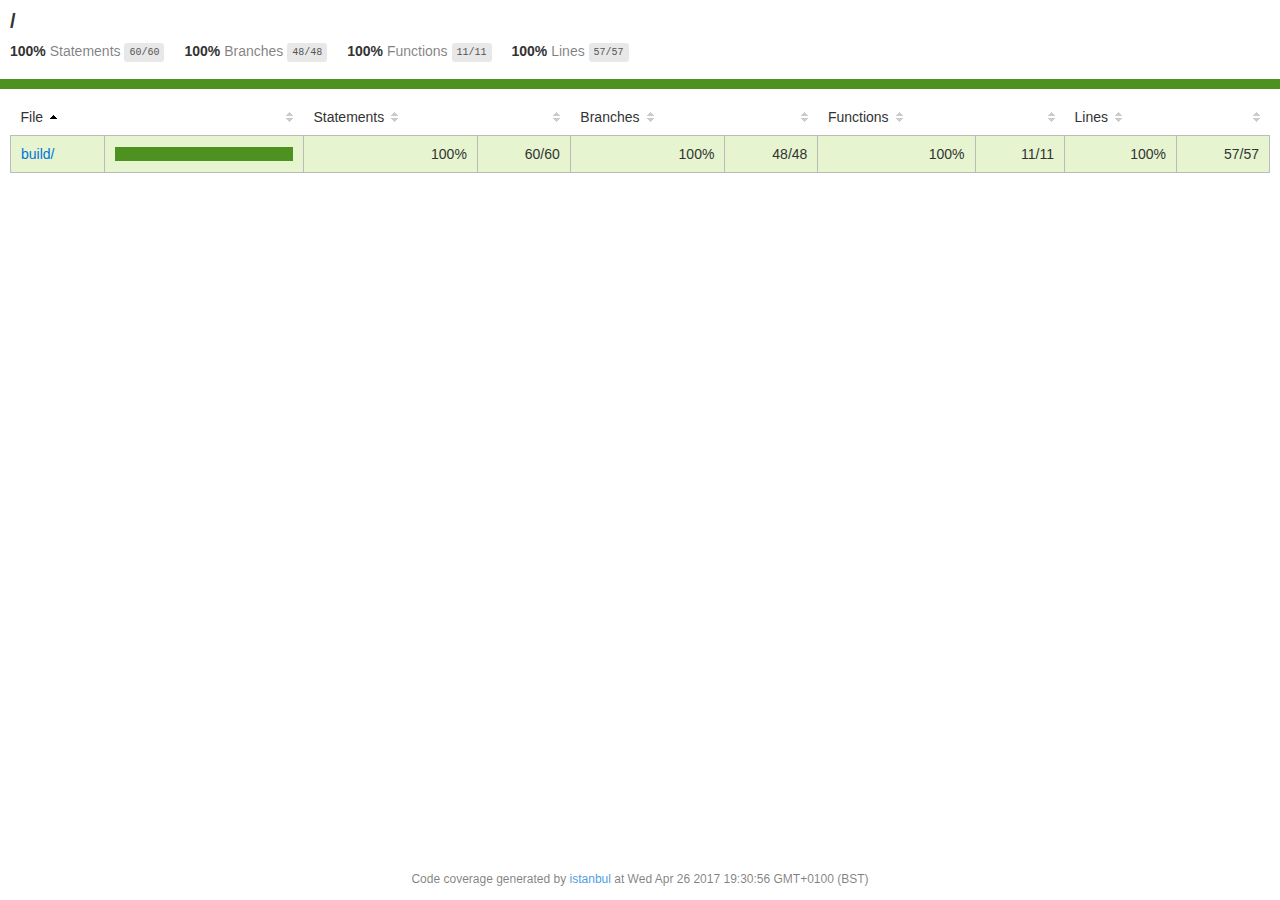
<file: Scripts/circular-json-master/coverage/lcov-report/index.html>
<!doctype html>
<html lang="en">
<head>
    <title>Code coverage report for All files</title>
    <meta charset="utf-8" />
    <link rel="stylesheet" href="prettify.css" />
    <link rel="stylesheet" href="base.css" />
    <meta name="viewport" content="width=device-width, initial-scale=1">
    <style type='text/css'>
        .coverage-summary .sorter {
            background-image: url(sort-arrow-sprite.png);
        }
    </style>
</head>
<body>
<div class='wrapper'>
  <div class='pad1'>
    <h1>
      /
    </h1>
    <div class='clearfix'>
      <div class='fl pad1y space-right2'>
        <span class="strong">100% </span>
        <span class="quiet">Statements</span>
        <span class='fraction'>60/60</span>
      </div>
      <div class='fl pad1y space-right2'>
        <span class="strong">100% </span>
        <span class="quiet">Branches</span>
        <span class='fraction'>48/48</span>
      </div>
      <div class='fl pad1y space-right2'>
        <span class="strong">100% </span>
        <span class="quiet">Functions</span>
        <span class='fraction'>11/11</span>
      </div>
      <div class='fl pad1y space-right2'>
        <span class="strong">100% </span>
        <span class="quiet">Lines</span>
        <span class='fraction'>57/57</span>
      </div>
    </div>
  </div>
  <div class='status-line high'></div>
<div class="pad1">
<table class="coverage-summary">
<thead>
<tr>
   <th data-col="file" data-fmt="html" data-html="true" class="file">File</th>
   <th data-col="pic" data-type="number" data-fmt="html" data-html="true" class="pic"></th>
   <th data-col="statements" data-type="number" data-fmt="pct" class="pct">Statements</th>
   <th data-col="statements_raw" data-type="number" data-fmt="html" class="abs"></th>
   <th data-col="branches" data-type="number" data-fmt="pct" class="pct">Branches</th>
   <th data-col="branches_raw" data-type="number" data-fmt="html" class="abs"></th>
   <th data-col="functions" data-type="number" data-fmt="pct" class="pct">Functions</th>
   <th data-col="functions_raw" data-type="number" data-fmt="html" class="abs"></th>
   <th data-col="lines" data-type="number" data-fmt="pct" class="pct">Lines</th>
   <th data-col="lines_raw" data-type="number" data-fmt="html" class="abs"></th>
</tr>
</thead>
<tbody><tr>
	<td class="file high" data-value="build/"><a href="build/index.html">build/</a></td>
	<td data-value="100" class="pic high"><div class="chart"><div class="cover-fill cover-full" style="width: 100%;"></div><div class="cover-empty" style="width:0%;"></div></div></td>
	<td data-value="100" class="pct high">100%</td>
	<td data-value="60" class="abs high">60/60</td>
	<td data-value="100" class="pct high">100%</td>
	<td data-value="48" class="abs high">48/48</td>
	<td data-value="100" class="pct high">100%</td>
	<td data-value="11" class="abs high">11/11</td>
	<td data-value="100" class="pct high">100%</td>
	<td data-value="57" class="abs high">57/57</td>
	</tr>

</tbody>
</table>
</div><div class='push'></div><!-- for sticky footer -->
</div><!-- /wrapper -->
<div class='footer quiet pad2 space-top1 center small'>
  Code coverage
  generated by <a href="http://istanbul-js.org/" target="_blank">istanbul</a> at Wed Apr 26 2017 19:30:56 GMT+0100 (BST)
</div>
</div>
<script src="prettify.js"></script>
<script>
window.onload = function () {
        if (typeof prettyPrint === 'function') {
            prettyPrint();
        }
};
</script>
<script src="sorter.js"></script>
</body>
</html>
</file>
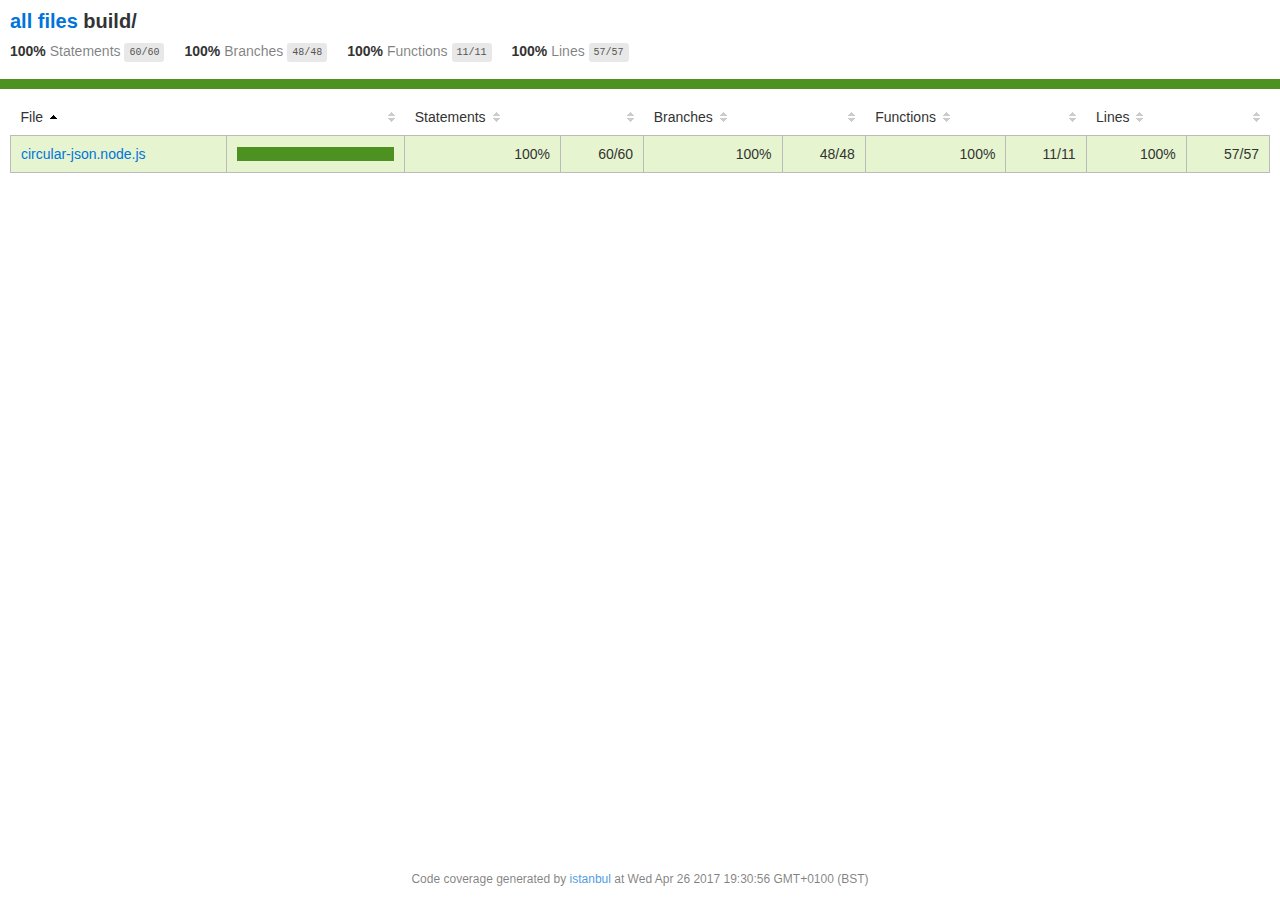
<file: Scripts/circular-json-master/coverage/lcov-report/build/index.html>
<!doctype html>
<html lang="en">
<head>
    <title>Code coverage report for build/</title>
    <meta charset="utf-8" />
    <link rel="stylesheet" href="../prettify.css" />
    <link rel="stylesheet" href="../base.css" />
    <meta name="viewport" content="width=device-width, initial-scale=1">
    <style type='text/css'>
        .coverage-summary .sorter {
            background-image: url(../sort-arrow-sprite.png);
        }
    </style>
</head>
<body>
<div class='wrapper'>
  <div class='pad1'>
    <h1>
      <a href="../index.html">all files</a> build/
    </h1>
    <div class='clearfix'>
      <div class='fl pad1y space-right2'>
        <span class="strong">100% </span>
        <span class="quiet">Statements</span>
        <span class='fraction'>60/60</span>
      </div>
      <div class='fl pad1y space-right2'>
        <span class="strong">100% </span>
        <span class="quiet">Branches</span>
        <span class='fraction'>48/48</span>
      </div>
      <div class='fl pad1y space-right2'>
        <span class="strong">100% </span>
        <span class="quiet">Functions</span>
        <span class='fraction'>11/11</span>
      </div>
      <div class='fl pad1y space-right2'>
        <span class="strong">100% </span>
        <span class="quiet">Lines</span>
        <span class='fraction'>57/57</span>
      </div>
    </div>
  </div>
  <div class='status-line high'></div>
<div class="pad1">
<table class="coverage-summary">
<thead>
<tr>
   <th data-col="file" data-fmt="html" data-html="true" class="file">File</th>
   <th data-col="pic" data-type="number" data-fmt="html" data-html="true" class="pic"></th>
   <th data-col="statements" data-type="number" data-fmt="pct" class="pct">Statements</th>
   <th data-col="statements_raw" data-type="number" data-fmt="html" class="abs"></th>
   <th data-col="branches" data-type="number" data-fmt="pct" class="pct">Branches</th>
   <th data-col="branches_raw" data-type="number" data-fmt="html" class="abs"></th>
   <th data-col="functions" data-type="number" data-fmt="pct" class="pct">Functions</th>
   <th data-col="functions_raw" data-type="number" data-fmt="html" class="abs"></th>
   <th data-col="lines" data-type="number" data-fmt="pct" class="pct">Lines</th>
   <th data-col="lines_raw" data-type="number" data-fmt="html" class="abs"></th>
</tr>
</thead>
<tbody><tr>
	<td class="file high" data-value="circular-json.node.js"><a href="circular-json.node.js.html">circular-json.node.js</a></td>
	<td data-value="100" class="pic high"><div class="chart"><div class="cover-fill cover-full" style="width: 100%;"></div><div class="cover-empty" style="width:0%;"></div></div></td>
	<td data-value="100" class="pct high">100%</td>
	<td data-value="60" class="abs high">60/60</td>
	<td data-value="100" class="pct high">100%</td>
	<td data-value="48" class="abs high">48/48</td>
	<td data-value="100" class="pct high">100%</td>
	<td data-value="11" class="abs high">11/11</td>
	<td data-value="100" class="pct high">100%</td>
	<td data-value="57" class="abs high">57/57</td>
	</tr>

</tbody>
</table>
</div><div class='push'></div><!-- for sticky footer -->
</div><!-- /wrapper -->
<div class='footer quiet pad2 space-top1 center small'>
  Code coverage
  generated by <a href="http://istanbul-js.org/" target="_blank">istanbul</a> at Wed Apr 26 2017 19:30:56 GMT+0100 (BST)
</div>
</div>
<script src="../prettify.js"></script>
<script>
window.onload = function () {
        if (typeof prettyPrint === 'function') {
            prettyPrint();
        }
};
</script>
<script src="../sorter.js"></script>
</body>
</html>
</file>
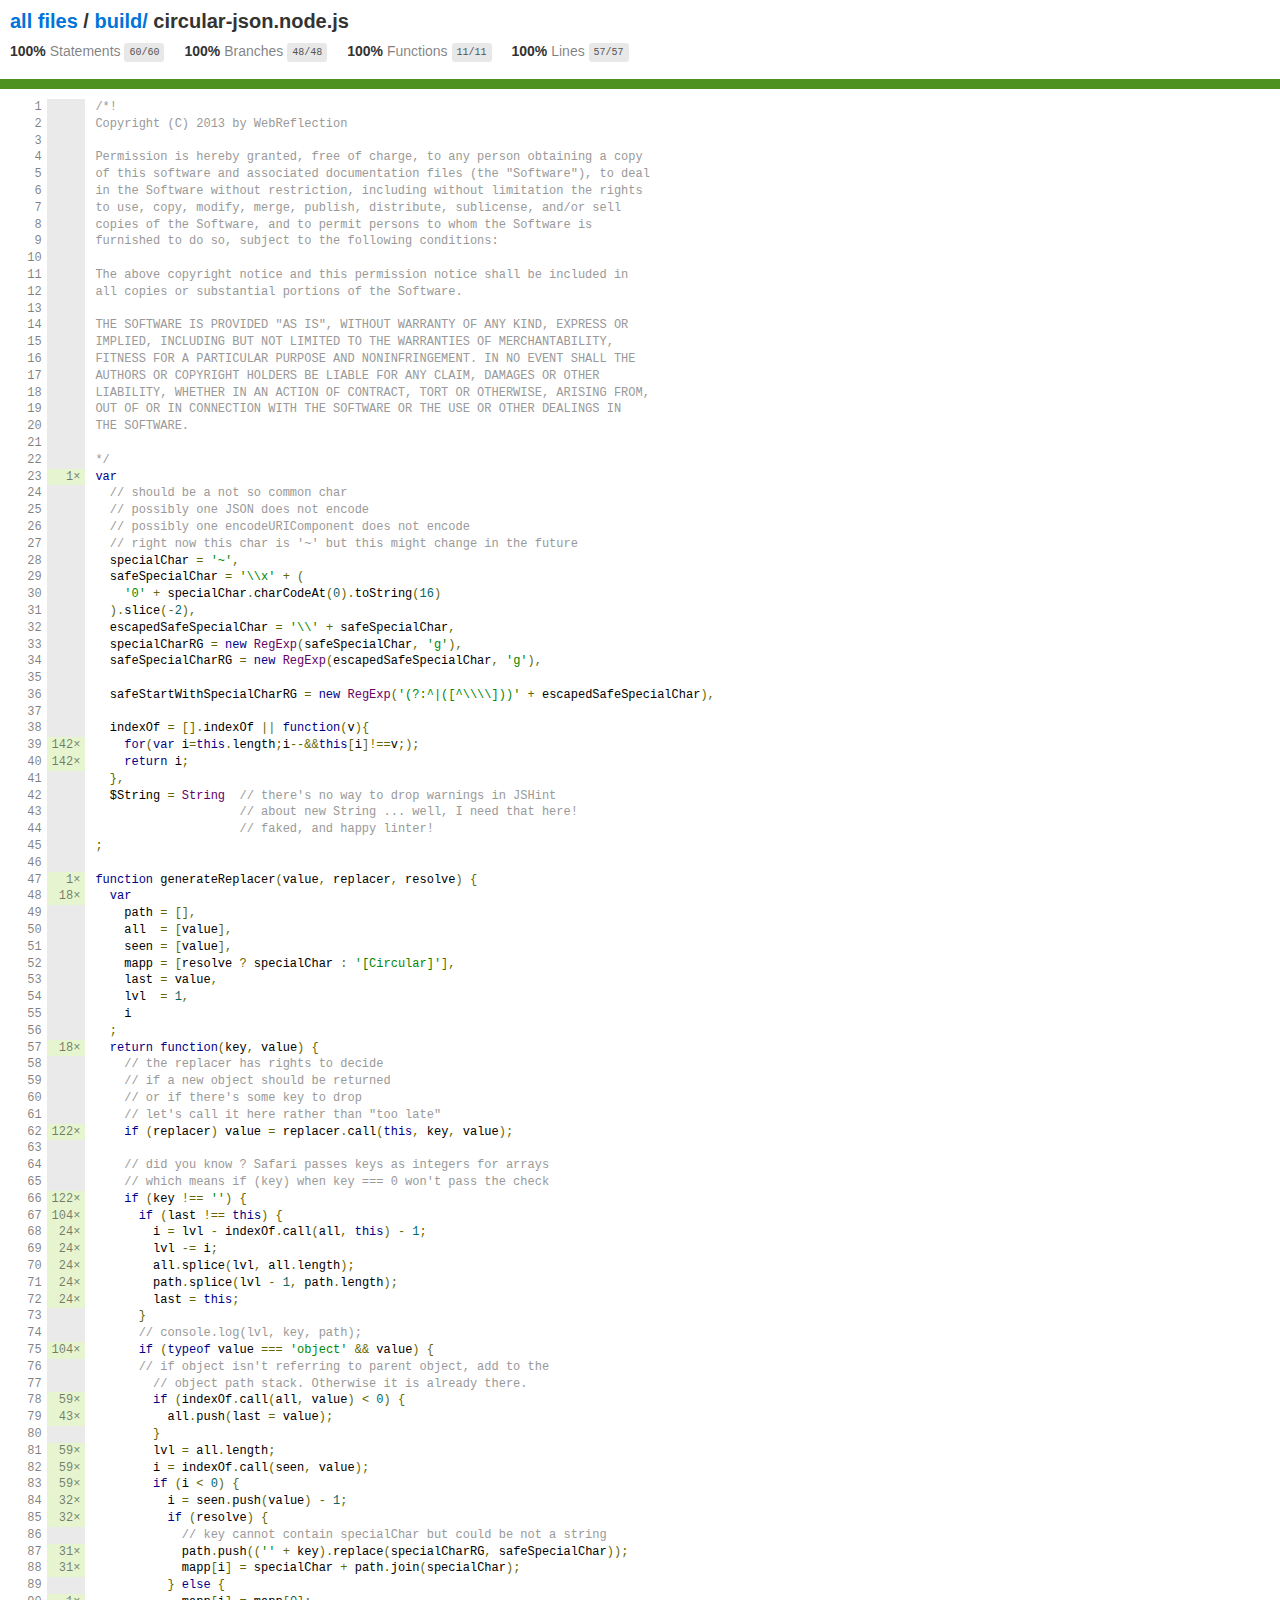
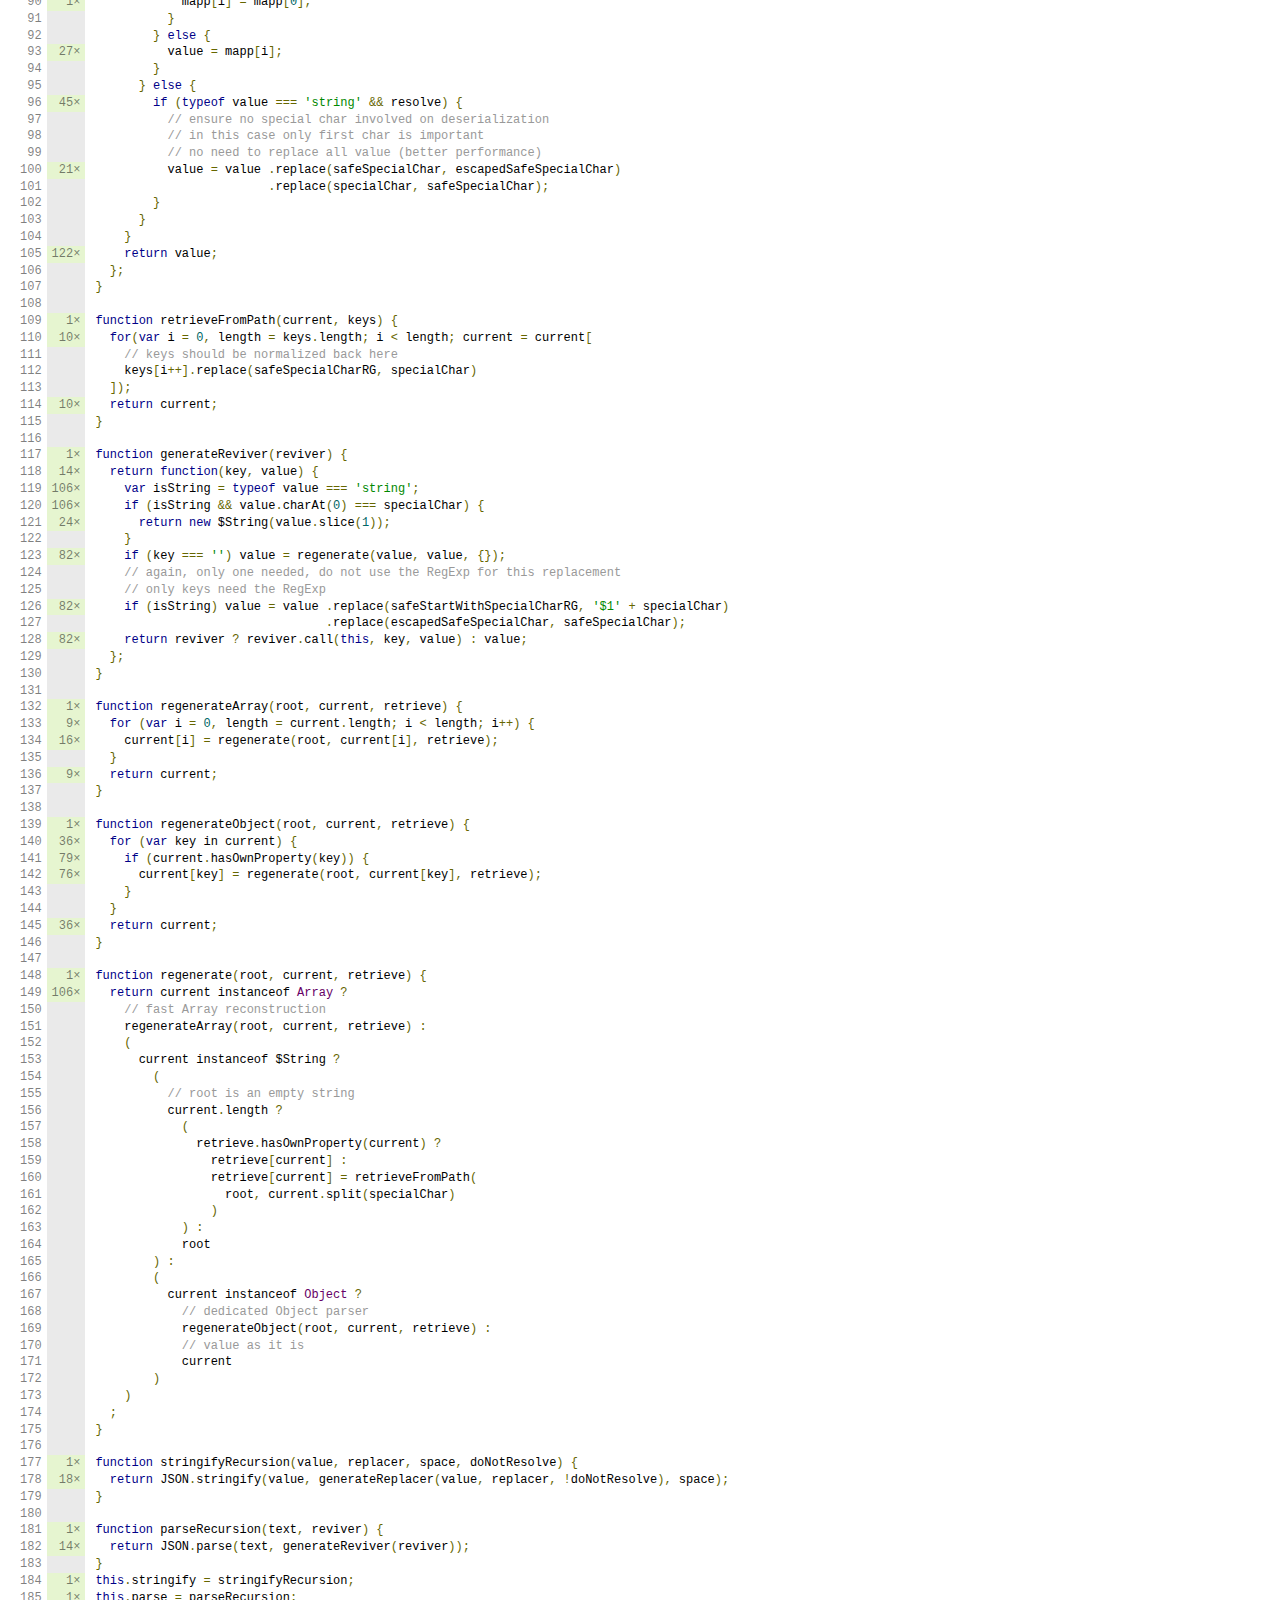
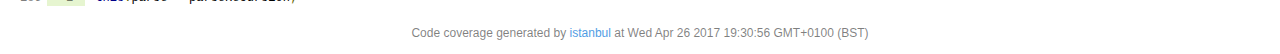
<file: Scripts/circular-json-master/coverage/lcov-report/build/circular-json.node.js.html>
<!doctype html>
<html lang="en">
<head>
    <title>Code coverage report for build/circular-json.node.js</title>
    <meta charset="utf-8" />
    <link rel="stylesheet" href="../prettify.css" />
    <link rel="stylesheet" href="../base.css" />
    <meta name="viewport" content="width=device-width, initial-scale=1">
    <style type='text/css'>
        .coverage-summary .sorter {
            background-image: url(../sort-arrow-sprite.png);
        }
    </style>
</head>
<body>
<div class='wrapper'>
  <div class='pad1'>
    <h1>
      <a href="../index.html">all files</a> / <a href="index.html">build/</a> circular-json.node.js
    </h1>
    <div class='clearfix'>
      <div class='fl pad1y space-right2'>
        <span class="strong">100% </span>
        <span class="quiet">Statements</span>
        <span class='fraction'>60/60</span>
      </div>
      <div class='fl pad1y space-right2'>
        <span class="strong">100% </span>
        <span class="quiet">Branches</span>
        <span class='fraction'>48/48</span>
      </div>
      <div class='fl pad1y space-right2'>
        <span class="strong">100% </span>
        <span class="quiet">Functions</span>
        <span class='fraction'>11/11</span>
      </div>
      <div class='fl pad1y space-right2'>
        <span class="strong">100% </span>
        <span class="quiet">Lines</span>
        <span class='fraction'>57/57</span>
      </div>
    </div>
  </div>
  <div class='status-line high'></div>
<pre><table class="coverage">
<tr><td class="line-count quiet">1
2
3
4
5
6
7
8
9
10
11
12
13
14
15
16
17
18
19
20
21
22
23
24
25
26
27
28
29
30
31
32
33
34
35
36
37
38
39
40
41
42
43
44
45
46
47
48
49
50
51
52
53
54
55
56
57
58
59
60
61
62
63
64
65
66
67
68
69
70
71
72
73
74
75
76
77
78
79
80
81
82
83
84
85
86
87
88
89
90
91
92
93
94
95
96
97
98
99
100
101
102
103
104
105
106
107
108
109
110
111
112
113
114
115
116
117
118
119
120
121
122
123
124
125
126
127
128
129
130
131
132
133
134
135
136
137
138
139
140
141
142
143
144
145
146
147
148
149
150
151
152
153
154
155
156
157
158
159
160
161
162
163
164
165
166
167
168
169
170
171
172
173
174
175
176
177
178
179
180
181
182
183
184
185</td><td class="line-coverage quiet"><span class="cline-any cline-neutral">&nbsp;</span>
<span class="cline-any cline-neutral">&nbsp;</span>
<span class="cline-any cline-neutral">&nbsp;</span>
<span class="cline-any cline-neutral">&nbsp;</span>
<span class="cline-any cline-neutral">&nbsp;</span>
<span class="cline-any cline-neutral">&nbsp;</span>
<span class="cline-any cline-neutral">&nbsp;</span>
<span class="cline-any cline-neutral">&nbsp;</span>
<span class="cline-any cline-neutral">&nbsp;</span>
<span class="cline-any cline-neutral">&nbsp;</span>
<span class="cline-any cline-neutral">&nbsp;</span>
<span class="cline-any cline-neutral">&nbsp;</span>
<span class="cline-any cline-neutral">&nbsp;</span>
<span class="cline-any cline-neutral">&nbsp;</span>
<span class="cline-any cline-neutral">&nbsp;</span>
<span class="cline-any cline-neutral">&nbsp;</span>
<span class="cline-any cline-neutral">&nbsp;</span>
<span class="cline-any cline-neutral">&nbsp;</span>
<span class="cline-any cline-neutral">&nbsp;</span>
<span class="cline-any cline-neutral">&nbsp;</span>
<span class="cline-any cline-neutral">&nbsp;</span>
<span class="cline-any cline-neutral">&nbsp;</span>
<span class="cline-any cline-yes">1×</span>
<span class="cline-any cline-neutral">&nbsp;</span>
<span class="cline-any cline-neutral">&nbsp;</span>
<span class="cline-any cline-neutral">&nbsp;</span>
<span class="cline-any cline-neutral">&nbsp;</span>
<span class="cline-any cline-neutral">&nbsp;</span>
<span class="cline-any cline-neutral">&nbsp;</span>
<span class="cline-any cline-neutral">&nbsp;</span>
<span class="cline-any cline-neutral">&nbsp;</span>
<span class="cline-any cline-neutral">&nbsp;</span>
<span class="cline-any cline-neutral">&nbsp;</span>
<span class="cline-any cline-neutral">&nbsp;</span>
<span class="cline-any cline-neutral">&nbsp;</span>
<span class="cline-any cline-neutral">&nbsp;</span>
<span class="cline-any cline-neutral">&nbsp;</span>
<span class="cline-any cline-neutral">&nbsp;</span>
<span class="cline-any cline-yes">142×</span>
<span class="cline-any cline-yes">142×</span>
<span class="cline-any cline-neutral">&nbsp;</span>
<span class="cline-any cline-neutral">&nbsp;</span>
<span class="cline-any cline-neutral">&nbsp;</span>
<span class="cline-any cline-neutral">&nbsp;</span>
<span class="cline-any cline-neutral">&nbsp;</span>
<span class="cline-any cline-neutral">&nbsp;</span>
<span class="cline-any cline-yes">1×</span>
<span class="cline-any cline-yes">18×</span>
<span class="cline-any cline-neutral">&nbsp;</span>
<span class="cline-any cline-neutral">&nbsp;</span>
<span class="cline-any cline-neutral">&nbsp;</span>
<span class="cline-any cline-neutral">&nbsp;</span>
<span class="cline-any cline-neutral">&nbsp;</span>
<span class="cline-any cline-neutral">&nbsp;</span>
<span class="cline-any cline-neutral">&nbsp;</span>
<span class="cline-any cline-neutral">&nbsp;</span>
<span class="cline-any cline-yes">18×</span>
<span class="cline-any cline-neutral">&nbsp;</span>
<span class="cline-any cline-neutral">&nbsp;</span>
<span class="cline-any cline-neutral">&nbsp;</span>
<span class="cline-any cline-neutral">&nbsp;</span>
<span class="cline-any cline-yes">122×</span>
<span class="cline-any cline-neutral">&nbsp;</span>
<span class="cline-any cline-neutral">&nbsp;</span>
<span class="cline-any cline-neutral">&nbsp;</span>
<span class="cline-any cline-yes">122×</span>
<span class="cline-any cline-yes">104×</span>
<span class="cline-any cline-yes">24×</span>
<span class="cline-any cline-yes">24×</span>
<span class="cline-any cline-yes">24×</span>
<span class="cline-any cline-yes">24×</span>
<span class="cline-any cline-yes">24×</span>
<span class="cline-any cline-neutral">&nbsp;</span>
<span class="cline-any cline-neutral">&nbsp;</span>
<span class="cline-any cline-yes">104×</span>
<span class="cline-any cline-neutral">&nbsp;</span>
<span class="cline-any cline-neutral">&nbsp;</span>
<span class="cline-any cline-yes">59×</span>
<span class="cline-any cline-yes">43×</span>
<span class="cline-any cline-neutral">&nbsp;</span>
<span class="cline-any cline-yes">59×</span>
<span class="cline-any cline-yes">59×</span>
<span class="cline-any cline-yes">59×</span>
<span class="cline-any cline-yes">32×</span>
<span class="cline-any cline-yes">32×</span>
<span class="cline-any cline-neutral">&nbsp;</span>
<span class="cline-any cline-yes">31×</span>
<span class="cline-any cline-yes">31×</span>
<span class="cline-any cline-neutral">&nbsp;</span>
<span class="cline-any cline-yes">1×</span>
<span class="cline-any cline-neutral">&nbsp;</span>
<span class="cline-any cline-neutral">&nbsp;</span>
<span class="cline-any cline-yes">27×</span>
<span class="cline-any cline-neutral">&nbsp;</span>
<span class="cline-any cline-neutral">&nbsp;</span>
<span class="cline-any cline-yes">45×</span>
<span class="cline-any cline-neutral">&nbsp;</span>
<span class="cline-any cline-neutral">&nbsp;</span>
<span class="cline-any cline-neutral">&nbsp;</span>
<span class="cline-any cline-yes">21×</span>
<span class="cline-any cline-neutral">&nbsp;</span>
<span class="cline-any cline-neutral">&nbsp;</span>
<span class="cline-any cline-neutral">&nbsp;</span>
<span class="cline-any cline-neutral">&nbsp;</span>
<span class="cline-any cline-yes">122×</span>
<span class="cline-any cline-neutral">&nbsp;</span>
<span class="cline-any cline-neutral">&nbsp;</span>
<span class="cline-any cline-neutral">&nbsp;</span>
<span class="cline-any cline-yes">1×</span>
<span class="cline-any cline-yes">10×</span>
<span class="cline-any cline-neutral">&nbsp;</span>
<span class="cline-any cline-neutral">&nbsp;</span>
<span class="cline-any cline-neutral">&nbsp;</span>
<span class="cline-any cline-yes">10×</span>
<span class="cline-any cline-neutral">&nbsp;</span>
<span class="cline-any cline-neutral">&nbsp;</span>
<span class="cline-any cline-yes">1×</span>
<span class="cline-any cline-yes">14×</span>
<span class="cline-any cline-yes">106×</span>
<span class="cline-any cline-yes">106×</span>
<span class="cline-any cline-yes">24×</span>
<span class="cline-any cline-neutral">&nbsp;</span>
<span class="cline-any cline-yes">82×</span>
<span class="cline-any cline-neutral">&nbsp;</span>
<span class="cline-any cline-neutral">&nbsp;</span>
<span class="cline-any cline-yes">82×</span>
<span class="cline-any cline-neutral">&nbsp;</span>
<span class="cline-any cline-yes">82×</span>
<span class="cline-any cline-neutral">&nbsp;</span>
<span class="cline-any cline-neutral">&nbsp;</span>
<span class="cline-any cline-neutral">&nbsp;</span>
<span class="cline-any cline-yes">1×</span>
<span class="cline-any cline-yes">9×</span>
<span class="cline-any cline-yes">16×</span>
<span class="cline-any cline-neutral">&nbsp;</span>
<span class="cline-any cline-yes">9×</span>
<span class="cline-any cline-neutral">&nbsp;</span>
<span class="cline-any cline-neutral">&nbsp;</span>
<span class="cline-any cline-yes">1×</span>
<span class="cline-any cline-yes">36×</span>
<span class="cline-any cline-yes">79×</span>
<span class="cline-any cline-yes">76×</span>
<span class="cline-any cline-neutral">&nbsp;</span>
<span class="cline-any cline-neutral">&nbsp;</span>
<span class="cline-any cline-yes">36×</span>
<span class="cline-any cline-neutral">&nbsp;</span>
<span class="cline-any cline-neutral">&nbsp;</span>
<span class="cline-any cline-yes">1×</span>
<span class="cline-any cline-yes">106×</span>
<span class="cline-any cline-neutral">&nbsp;</span>
<span class="cline-any cline-neutral">&nbsp;</span>
<span class="cline-any cline-neutral">&nbsp;</span>
<span class="cline-any cline-neutral">&nbsp;</span>
<span class="cline-any cline-neutral">&nbsp;</span>
<span class="cline-any cline-neutral">&nbsp;</span>
<span class="cline-any cline-neutral">&nbsp;</span>
<span class="cline-any cline-neutral">&nbsp;</span>
<span class="cline-any cline-neutral">&nbsp;</span>
<span class="cline-any cline-neutral">&nbsp;</span>
<span class="cline-any cline-neutral">&nbsp;</span>
<span class="cline-any cline-neutral">&nbsp;</span>
<span class="cline-any cline-neutral">&nbsp;</span>
<span class="cline-any cline-neutral">&nbsp;</span>
<span class="cline-any cline-neutral">&nbsp;</span>
<span class="cline-any cline-neutral">&nbsp;</span>
<span class="cline-any cline-neutral">&nbsp;</span>
<span class="cline-any cline-neutral">&nbsp;</span>
<span class="cline-any cline-neutral">&nbsp;</span>
<span class="cline-any cline-neutral">&nbsp;</span>
<span class="cline-any cline-neutral">&nbsp;</span>
<span class="cline-any cline-neutral">&nbsp;</span>
<span class="cline-any cline-neutral">&nbsp;</span>
<span class="cline-any cline-neutral">&nbsp;</span>
<span class="cline-any cline-neutral">&nbsp;</span>
<span class="cline-any cline-neutral">&nbsp;</span>
<span class="cline-any cline-neutral">&nbsp;</span>
<span class="cline-any cline-yes">1×</span>
<span class="cline-any cline-yes">18×</span>
<span class="cline-any cline-neutral">&nbsp;</span>
<span class="cline-any cline-neutral">&nbsp;</span>
<span class="cline-any cline-yes">1×</span>
<span class="cline-any cline-yes">14×</span>
<span class="cline-any cline-neutral">&nbsp;</span>
<span class="cline-any cline-yes">1×</span>
<span class="cline-any cline-yes">1×</span></td><td class="text"><pre class="prettyprint lang-js">/*!
Copyright (C) 2013 by WebReflection
&nbsp;
Permission is hereby granted, free of charge, to any person obtaining a copy
of this software and associated documentation files (the "Software"), to deal
in the Software without restriction, including without limitation the rights
to use, copy, modify, merge, publish, distribute, sublicense, and/or sell
copies of the Software, and to permit persons to whom the Software is
furnished to do so, subject to the following conditions:
&nbsp;
The above copyright notice and this permission notice shall be included in
all copies or substantial portions of the Software.
&nbsp;
THE SOFTWARE IS PROVIDED "AS IS", WITHOUT WARRANTY OF ANY KIND, EXPRESS OR
IMPLIED, INCLUDING BUT NOT LIMITED TO THE WARRANTIES OF MERCHANTABILITY,
FITNESS FOR A PARTICULAR PURPOSE AND NONINFRINGEMENT. IN NO EVENT SHALL THE
AUTHORS OR COPYRIGHT HOLDERS BE LIABLE FOR ANY CLAIM, DAMAGES OR OTHER
LIABILITY, WHETHER IN AN ACTION OF CONTRACT, TORT OR OTHERWISE, ARISING FROM,
OUT OF OR IN CONNECTION WITH THE SOFTWARE OR THE USE OR OTHER DEALINGS IN
THE SOFTWARE.
&nbsp;
*/
var
  // should be a not so common char
  // possibly one JSON does not encode
  // possibly one encodeURIComponent does not encode
  // right now this char is '~' but this might change in the future
  specialChar = '~',
  safeSpecialChar = '\\x' + (
    '0' + specialChar.charCodeAt(0).toString(16)
  ).slice(-2),
  escapedSafeSpecialChar = '\\' + safeSpecialChar,
  specialCharRG = new RegExp(safeSpecialChar, 'g'),
  safeSpecialCharRG = new RegExp(escapedSafeSpecialChar, 'g'),
&nbsp;
  safeStartWithSpecialCharRG = new RegExp('(?:^|([^\\\\]))' + escapedSafeSpecialChar),
&nbsp;
  indexOf = [].indexOf || function(v){
    for(var i=this.length;i--&amp;&amp;this[i]!==v;);
    return i;
  },
  $String = String  // there's no way to drop warnings in JSHint
                    // about new String ... well, I need that here!
                    // faked, and happy linter!
;
&nbsp;
function generateReplacer(value, replacer, resolve) {
  var
    path = [],
    all  = [value],
    seen = [value],
    mapp = [resolve ? specialChar : '[Circular]'],
    last = value,
    lvl  = 1,
    i
  ;
  return function(key, value) {
    // the replacer has rights to decide
    // if a new object should be returned
    // or if there's some key to drop
    // let's call it here rather than "too late"
    if (replacer) value = replacer.call(this, key, value);
&nbsp;
    // did you know ? Safari passes keys as integers for arrays
    // which means if (key) when key === 0 won't pass the check
    if (key !== '') {
      if (last !== this) {
        i = lvl - indexOf.call(all, this) - 1;
        lvl -= i;
        all.splice(lvl, all.length);
        path.splice(lvl - 1, path.length);
        last = this;
      }
      // console.log(lvl, key, path);
      if (typeof value === 'object' &amp;&amp; value) {
    	// if object isn't referring to parent object, add to the
        // object path stack. Otherwise it is already there.
        if (indexOf.call(all, value) &lt; 0) {
          all.push(last = value);
        }
        lvl = all.length;
        i = indexOf.call(seen, value);
        if (i &lt; 0) {
          i = seen.push(value) - 1;
          if (resolve) {
            // key cannot contain specialChar but could be not a string
            path.push(('' + key).replace(specialCharRG, safeSpecialChar));
            mapp[i] = specialChar + path.join(specialChar);
          } else {
            mapp[i] = mapp[0];
          }
        } else {
          value = mapp[i];
        }
      } else {
        if (typeof value === 'string' &amp;&amp; resolve) {
          // ensure no special char involved on deserialization
          // in this case only first char is important
          // no need to replace all value (better performance)
          value = value .replace(safeSpecialChar, escapedSafeSpecialChar)
                        .replace(specialChar, safeSpecialChar);
        }
      }
    }
    return value;
  };
}
&nbsp;
function retrieveFromPath(current, keys) {
  for(var i = 0, length = keys.length; i &lt; length; current = current[
    // keys should be normalized back here
    keys[i++].replace(safeSpecialCharRG, specialChar)
  ]);
  return current;
}
&nbsp;
function generateReviver(reviver) {
  return function(key, value) {
    var isString = typeof value === 'string';
    if (isString &amp;&amp; value.charAt(0) === specialChar) {
      return new $String(value.slice(1));
    }
    if (key === '') value = regenerate(value, value, {});
    // again, only one needed, do not use the RegExp for this replacement
    // only keys need the RegExp
    if (isString) value = value .replace(safeStartWithSpecialCharRG, '$1' + specialChar)
                                .replace(escapedSafeSpecialChar, safeSpecialChar);
    return reviver ? reviver.call(this, key, value) : value;
  };
}
&nbsp;
function regenerateArray(root, current, retrieve) {
  for (var i = 0, length = current.length; i &lt; length; i++) {
    current[i] = regenerate(root, current[i], retrieve);
  }
  return current;
}
&nbsp;
function regenerateObject(root, current, retrieve) {
  for (var key in current) {
    if (current.hasOwnProperty(key)) {
      current[key] = regenerate(root, current[key], retrieve);
    }
  }
  return current;
}
&nbsp;
function regenerate(root, current, retrieve) {
  return current instanceof Array ?
    // fast Array reconstruction
    regenerateArray(root, current, retrieve) :
    (
      current instanceof $String ?
        (
          // root is an empty string
          current.length ?
            (
              retrieve.hasOwnProperty(current) ?
                retrieve[current] :
                retrieve[current] = retrieveFromPath(
                  root, current.split(specialChar)
                )
            ) :
            root
        ) :
        (
          current instanceof Object ?
            // dedicated Object parser
            regenerateObject(root, current, retrieve) :
            // value as it is
            current
        )
    )
  ;
}
&nbsp;
function stringifyRecursion(value, replacer, space, doNotResolve) {
  return JSON.stringify(value, generateReplacer(value, replacer, !doNotResolve), space);
}
&nbsp;
function parseRecursion(text, reviver) {
  return JSON.parse(text, generateReviver(reviver));
}
this.stringify = stringifyRecursion;
this.parse = parseRecursion;</pre></td></tr>
</table></pre>
<div class='push'></div><!-- for sticky footer -->
</div><!-- /wrapper -->
<div class='footer quiet pad2 space-top1 center small'>
  Code coverage
  generated by <a href="http://istanbul-js.org/" target="_blank">istanbul</a> at Wed Apr 26 2017 19:30:56 GMT+0100 (BST)
</div>
</div>
<script src="../prettify.js"></script>
<script>
window.onload = function () {
        if (typeof prettyPrint === 'function') {
            prettyPrint();
        }
};
</script>
<script src="../sorter.js"></script>
</body>
</html>
</file>
<file: Scripts/circular-json-master/coverage/lcov-report/prettify.css>
.pln{color:#000}@media screen{.str{color:#080}.kwd{color:#008}.com{color:#800}.typ{color:#606}.lit{color:#066}.pun,.opn,.clo{color:#660}.tag{color:#008}.atn{color:#606}.atv{color:#080}.dec,.var{color:#606}.fun{color:red}}@media print,projection{.str{color:#060}.kwd{color:#006;font-weight:bold}.com{color:#600;font-style:italic}.typ{color:#404;font-weight:bold}.lit{color:#044}.pun,.opn,.clo{color:#440}.tag{color:#006;font-weight:bold}.atn{color:#404}.atv{color:#060}}pre.prettyprint{padding:2px;border:1px solid #888}ol.linenums{margin-top:0;margin-bottom:0}li.L0,li.L1,li.L2,li.L3,li.L5,li.L6,li.L7,li.L8{list-style-type:none}li.L1,li.L3,li.L5,li.L7,li.L9{background:#eee}
</file>
<file: Scripts/circular-json-master/coverage/lcov-report/base.css>
body, html {
  margin:0; padding: 0;
  height: 100%;
}
body {
    font-family: Helvetica Neue, Helvetica, Arial;
    font-size: 14px;
    color:#333;
}
.small { font-size: 12px; }
*, *:after, *:before {
  -webkit-box-sizing:border-box;
     -moz-box-sizing:border-box;
          box-sizing:border-box;
  }
h1 { font-size: 20px; margin: 0;}
h2 { font-size: 14px; }
pre {
    font: 12px/1.4 Consolas, "Liberation Mono", Menlo, Courier, monospace;
    margin: 0;
    padding: 0;
    -moz-tab-size: 2;
    -o-tab-size:  2;
    tab-size: 2;
}
a { color:#0074D9; text-decoration:none; }
a:hover { text-decoration:underline; }
.strong { font-weight: bold; }
.space-top1 { padding: 10px 0 0 0; }
.pad2y { padding: 20px 0; }
.pad1y { padding: 10px 0; }
.pad2x { padding: 0 20px; }
.pad2 { padding: 20px; }
.pad1 { padding: 10px; }
.space-left2 { padding-left:55px; }
.space-right2 { padding-right:20px; }
.center { text-align:center; }
.clearfix { display:block; }
.clearfix:after {
  content:'';
  display:block;
  height:0;
  clear:both;
  visibility:hidden;
  }
.fl { float: left; }
@media only screen and (max-width:640px) {
  .col3 { width:100%; max-width:100%; }
  .hide-mobile { display:none!important; }
}

.quiet {
  color: #7f7f7f;
  color: rgba(0,0,0,0.5);
}
.quiet a { opacity: 0.7; }

.fraction {
  font-family: Consolas, 'Liberation Mono', Menlo, Courier, monospace;
  font-size: 10px;
  color: #555;
  background: #E8E8E8;
  padding: 4px 5px;
  border-radius: 3px;
  vertical-align: middle;
}

div.path a:link, div.path a:visited { color: #333; }
table.coverage {
  border-collapse: collapse;
  margin: 10px 0 0 0;
  padding: 0;
}

table.coverage td {
  margin: 0;
  padding: 0;
  vertical-align: top;
}
table.coverage td.line-count {
    text-align: right;
    padding: 0 5px 0 20px;
}
table.coverage td.line-coverage {
    text-align: right;
    padding-right: 10px;
    min-width:20px;
}

table.coverage td span.cline-any {
    display: inline-block;
    padding: 0 5px;
    width: 100%;
}
.missing-if-branch {
    display: inline-block;
    margin-right: 5px;
    border-radius: 3px;
    position: relative;
    padding: 0 4px;
    background: #333;
    color: yellow;
}

.skip-if-branch {
    display: none;
    margin-right: 10px;
    position: relative;
    padding: 0 4px;
    background: #ccc;
    color: white;
}
.missing-if-branch .typ, .skip-if-branch .typ {
    color: inherit !important;
}
.coverage-summary {
  border-collapse: collapse;
  width: 100%;
}
.coverage-summary tr { border-bottom: 1px solid #bbb; }
.keyline-all { border: 1px solid #ddd; }
.coverage-summary td, .coverage-summary th { padding: 10px; }
.coverage-summary tbody { border: 1px solid #bbb; }
.coverage-summary td { border-right: 1px solid #bbb; }
.coverage-summary td:last-child { border-right: none; }
.coverage-summary th {
  text-align: left;
  font-weight: normal;
  white-space: nowrap;
}
.coverage-summary th.file { border-right: none !important; }
.coverage-summary th.pct { }
.coverage-summary th.pic,
.coverage-summary th.abs,
.coverage-summary td.pct,
.coverage-summary td.abs { text-align: right; }
.coverage-summary td.file { white-space: nowrap;  }
.coverage-summary td.pic { min-width: 120px !important;  }
.coverage-summary tfoot td { }

.coverage-summary .sorter {
    height: 10px;
    width: 7px;
    display: inline-block;
    margin-left: 0.5em;
    background: url(sort-arrow-sprite.png) no-repeat scroll 0 0 transparent;
}
.coverage-summary .sorted .sorter {
    background-position: 0 -20px;
}
.coverage-summary .sorted-desc .sorter {
    background-position: 0 -10px;
}
.status-line {  height: 10px; }
/* dark red */
.red.solid, .status-line.low, .low .cover-fill { background:#C21F39 }
.low .chart { border:1px solid #C21F39 }
/* medium red */
.cstat-no, .fstat-no, .cbranch-no, .cbranch-no { background:#F6C6CE }
/* light red */
.low, .cline-no { background:#FCE1E5 }
/* light green */
.high, .cline-yes { background:rgb(230,245,208) }
/* medium green */
.cstat-yes { background:rgb(161,215,106) }
/* dark green */
.status-line.high, .high .cover-fill { background:rgb(77,146,33) }
.high .chart { border:1px solid rgb(77,146,33) }
/* dark yellow (gold) */
.medium .chart { border:1px solid #f9cd0b; }
.status-line.medium, .medium .cover-fill { background: #f9cd0b; }
/* light yellow */
.medium { background: #fff4c2; }
/* light gray */
span.cline-neutral { background: #eaeaea; }

.cbranch-no { background:  yellow !important; color: #111; }

.cstat-skip { background: #ddd; color: #111; }
.fstat-skip { background: #ddd; color: #111 !important; }
.cbranch-skip { background: #ddd !important; color: #111; }


.cover-fill, .cover-empty {
  display:inline-block;
  height: 12px;
}
.chart {
  line-height: 0;
}
.cover-empty {
    background: white;
}
.cover-full {
    border-right: none !important;
}
pre.prettyprint {
    border: none !important;
    padding: 0 !important;
    margin: 0 !important;
}
.com { color: #999 !important; }
.ignore-none { color: #999; font-weight: normal; }

.wrapper {
  min-height: 100%;
  height: auto !important;
  height: 100%;
  margin: 0 auto -48px;
}
.footer, .push {
  height: 48px;
}
</file>
